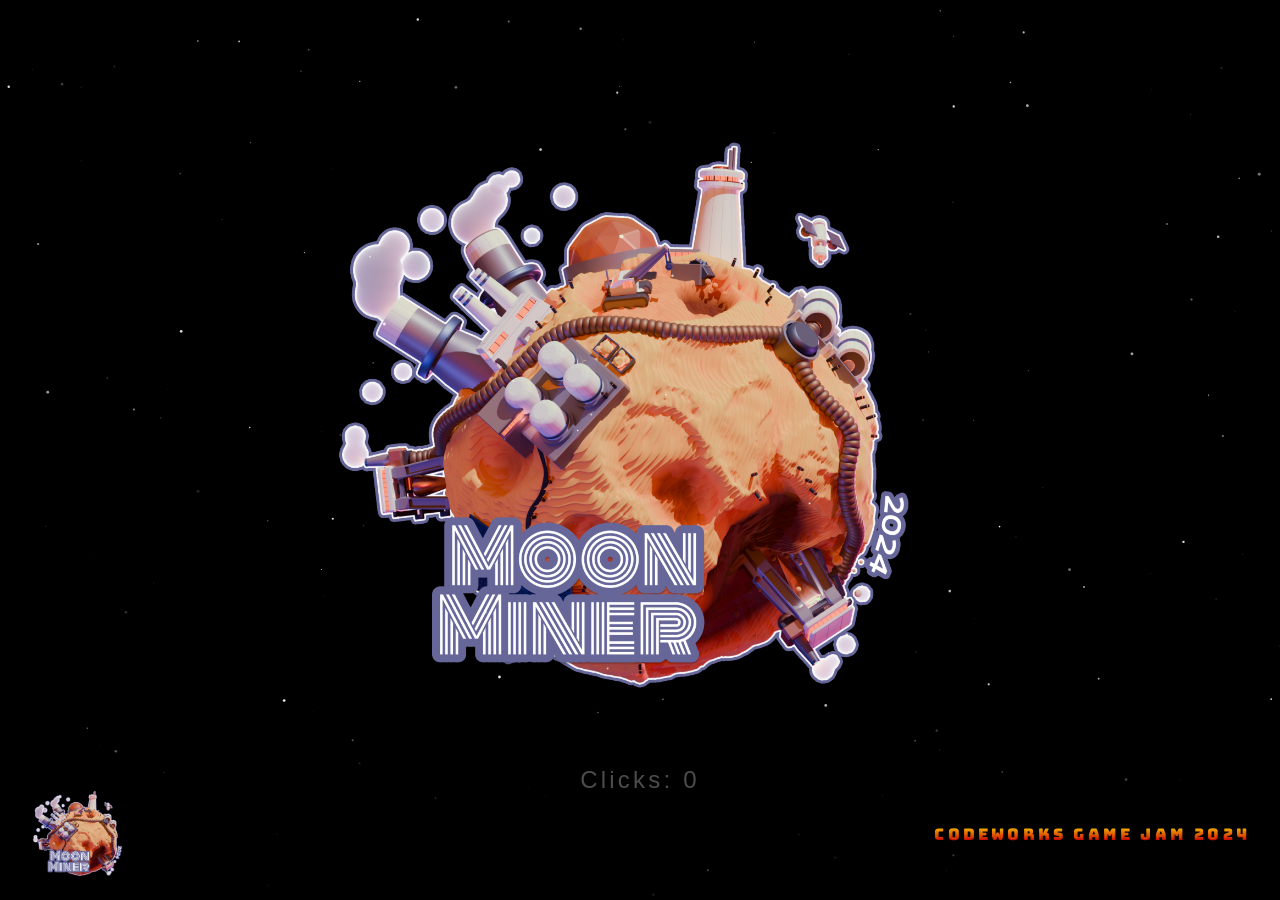
<file: index.html>
<!DOCTYPE html>
<html lang="en">

<head>
  <meta charset="UTF-8">
  <meta name="viewport" content="width=device-width, initial-scale=1.0">
  <title>Rampant Resources Game Jam</title>
  <link rel="preconnect" href="https://fonts.googleapis.com">
  <link rel="preconnect" href="https://fonts.gstatic.com" crossorigin>
  <link rel="preconnect" href="https://media.atlasworlds.com" crossorigin>
  <link rel="stylesheet" href="https://media.atlasworlds.com/public/assets/fonts/moon/moon.min.css">
  <link href="https://fonts.googleapis.com/css2?family=Bungee+Spice&display=swap"
    rel="stylesheet">
  <link rel="stylesheet" href="css/styles.css">
</head>

<body>
  <canvas id="starfield"></canvas>
  <div id="hero">
    <img id="logo" src="images/MoonMinerTitle.webp" alt="Moon Miner Logo">
    <div id="click-counter">Clicks: 0</div>
  </div>
  <div id="content" style="display:none;"></div>
  <footer>
    <img id="footer-logo" src="images/MoonMinerTitle.webp" alt="Moon Miner Logo">
    <h4>CodeWorks Game Jam 2024</h4>
  </footer>
  <script src="js/starfield.js"></script>
  <script src="js/script.js"></script>
</body>

</html>
</file>
<file: css/styles.css>
body,
html {
  font-size: 16px;
  margin: 0;
  padding: 0;
  height: 100%;
  overflow-x: hidden;
  background-color: #000;
  color: #fff;
  font-family: "Moon", sans-serif;
  letter-spacing: 0.2em;
  line-height: 2em;
}

h1,
h2,
h3,
h4,
h5,
h6 {
  font-family: "Bungee Spice", sans-serif;
  margin: 0;
}


@keyframes starfield {
  0% {
    background-position: 0 0;
  }

  100% {
    background-position: -2000px 0;
  }
}

a {
  color: chartreuse;
  text-decoration: none;
}

a {
  color: chartreuse;
  text-decoration: none;
  position: relative;
}

a::after {
  content: "";
  position: absolute;
  bottom: -2px;
  left: 0;
  width: 100%;
  height: 2px;
  background-color: chartreuse;
  transform: scaleX(0);
  transition: transform 0.3s ease-in-out;
}

a:hover::after {
  transform: scaleX(1);
}

#starfield {
  position: fixed;
  top: 0;
  left: 0;
  width: 100%;
  height: 100%;
  z-index: 0;
  pointer-events: none;
}

#hero {
  display: flex;
  flex-direction: column;
  justify-content: center;
  align-items: center;
  height: 100vh;
  background: transparent;
  text-align: center;
  overflow: hidden;
}

#logo {
  width: 50vw;
  animation: spin 30s linear infinite;
  cursor: pointer;
}

@keyframes spin {
  0% {
    transform: rotate(0deg);
  }

  100% {
    transform: rotate(360deg);
  }
}

#click-counter {
  margin-top: 20px;
  font-size: 1.5em;
}

.click-effect {
  position: fixed;
  width: 100px;
  height: 100px;
  border-radius: 50%;
  background: rgba(255, 255, 255, 0.5);
  animation: clickEffect 0.5s ease-out;
}

@keyframes clickEffect {
  from {
    transform: scale(1);
    opacity: 1;
  }

  to {
    transform: scale(2);
    opacity: 0;
  }
}

.layer {
  height: 100vh;
  background-size: cover;
  background-position: center;
  padding: 20px;
  box-sizing: border-box;
  z-index: 1;
  display: grid;
  place-items: center;
}

.surface-layer {
  background: url('../images/IsoMoon.webp') no-repeat center center;
  background-size: 200% 200%;
  animation: pan 60s linear infinite;
}

@keyframes pan {
  0% {
    background-position: 50% 30%;
  }

  25% {
    background-position: 70% 50%;
  }

  50% {
    background-position: 50% 70%;
  }

  75% {
    background-position: 30% 50%;
  }

  100% {
    background-position: 50% 30%;
  }
}


.content-box {
  background: rgba(0, 0, 0, 0.8);
  padding: 20px;
  border-radius: 10px;
  max-width: min(800px, 95vw);
  margin: 0 auto;
  backdrop-filter: blur(6px);
}

footer {
  display: flex;
  justify-content: space-between;
  align-items: center;
  padding: 15px 30px;
  background: rgba(0, 0, 0, 0.7);
  position: fixed;
  bottom: 0;
  width: 100%;
  box-sizing: border-box;
}

#footer-logo {
  width: 100px;
  cursor: pointer;
}
</file>
